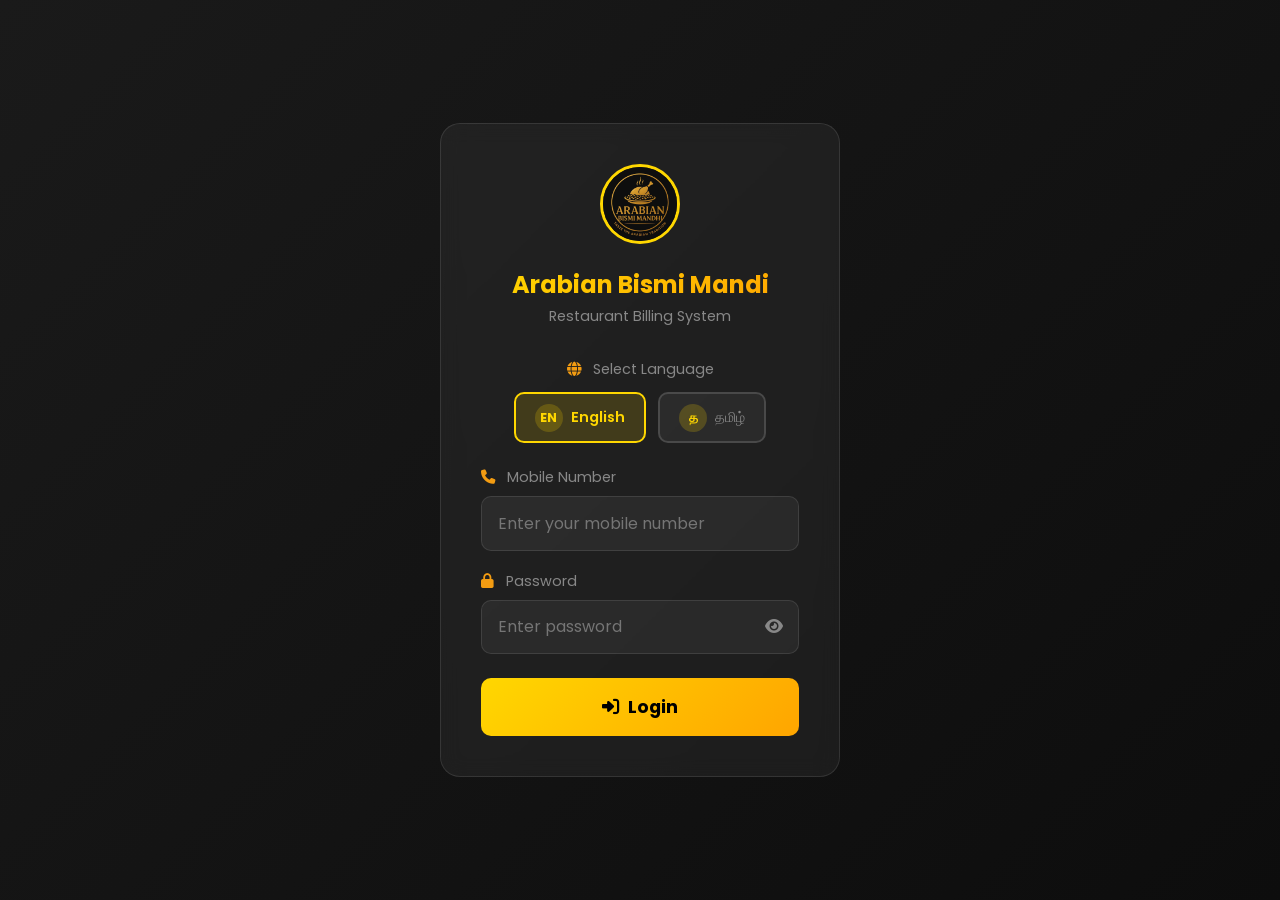
<file: login.html>
<!DOCTYPE html>
<html lang="en">
<head>
    <meta charset="UTF-8">
    <meta name="viewport" content="width=device-width, initial-scale=1.0">
    <title>Login - Arabian Bismi Mandi</title>
    <link rel="stylesheet" href="styles.css">
    <link href="https://fonts.googleapis.com/css2?family=Poppins:wght@300;400;500;600;700&display=swap" rel="stylesheet">
    <link rel="stylesheet" href="https://cdnjs.cloudflare.com/ajax/libs/font-awesome/6.4.0/css/all.min.css">
</head>
<body>
    <div class="login-container">
        <div class="login-card">
            <div class="login-logo">
                <img src="images/ABM_logo.jpg" alt="Arabian Bismi Mandi Logo" class="login-logo-img">
                <h1 data-lang="loginTitle">Arabian Bismi Mandi</h1>
                <p data-lang="loginSubtitle">Restaurant Billing System</p>
            </div>

            <!-- Language Selector -->
            <div class="language-selector">
                <label><i class="fas fa-globe"></i> <span data-lang="selectLang">Select Language</span></label>
                <div class="lang-options">
                    <button type="button" class="lang-btn active" id="langEn" onclick="selectLanguage('en')">
                        <span class="lang-flag">EN</span> English
                    </button>
                    <button type="button" class="lang-btn" id="langTa" onclick="selectLanguage('ta')">
                        <span class="lang-flag">த</span> தமிழ்
                    </button>
                </div>
            </div>

            <form id="loginForm">
                <div class="login-form-group">
                    <label><i class="fas fa-phone"></i> <span data-lang="mobileLabel">Mobile Number</span></label>
                    <input type="tel" id="loginMobile" required data-lang-placeholder="mobilePlaceholder" placeholder="Enter your mobile number" maxlength="10" pattern="[0-9]{10}">
                </div>
                <div class="login-form-group">
                    <label><i class="fas fa-lock"></i> <span data-lang="passwordLabel">Password</span></label>
                    <div class="password-input-wrapper">
                        <input type="password" id="loginPassword" required data-lang-placeholder="passwordPlaceholder" placeholder="Enter password">
                        <button type="button" class="toggle-password" id="togglePassword">
                            <i class="fas fa-eye"></i>
                        </button>
                    </div>
                </div>
                <button type="submit" class="login-btn">
                    <i class="fas fa-sign-in-alt"></i> <span data-lang="loginBtn">Login</span>
                </button>
                <p class="login-error" id="loginError" style="display: none;">
                    <i class="fas fa-exclamation-circle"></i> <span id="loginErrorText">Invalid credentials</span>
                </p>
            </form>
        </div>
    </div>

    <script src="lang.js"></script>
    <script src="auth.js"></script>
    <script>
        // Language selection on login page
        function selectLanguage(lang) {
            Lang.setLang(lang);
            
            // Update button states
            document.getElementById('langEn').classList.remove('active');
            document.getElementById('langTa').classList.remove('active');
            if (lang === 'en') {
                document.getElementById('langEn').classList.add('active');
            } else {
                document.getElementById('langTa').classList.add('active');
            }
            
            // Apply translations
            Lang.applyTranslations();
        }
        
        // On page load, set current language
        document.addEventListener('DOMContentLoaded', function() {
            const currentLang = Lang.getLang();
            if (currentLang === 'ta') {
                document.getElementById('langEn').classList.remove('active');
                document.getElementById('langTa').classList.add('active');
            }
            Lang.applyTranslations();
        });
    </script>
</body>
</html>
</file>
<file: styles.css>
/* Reset and Base Styles */
* {
    margin: 0;
    padding: 0;
    box-sizing: border-box;
}

body {
    font-family: 'Poppins', sans-serif;
    background: #1a1a1a;
    min-height: 100vh;
    color: #fff;
}

/* Header Styles */
header {
    background: #111111;
    backdrop-filter: blur(10px);
    padding: 1rem 2rem;
    display: flex;
    justify-content: space-between;
    align-items: center;
    border-bottom: 1px solid rgba(255, 193, 7, 0.2);
    position: sticky;
    top: 0;
    z-index: 100;
}

.logo {
    display: flex;
    align-items: center;
    gap: 0.75rem;
}

.logo-img {
    width: 50px;
    height: 50px;
    border-radius: 50%;
    object-fit: contain;
}

.logo i {
    font-size: 2rem;
    color: #FFD700;
}

.logo h1 {
    font-size: 1.5rem;
    font-weight: 700;
    background: linear-gradient(135deg, #FFD700, #FFA500);
    -webkit-background-clip: text;
    -webkit-text-fill-color: transparent;
    background-clip: text;
}

nav {
    display: flex;
    gap: 1rem;
}

nav a {
    color: #fff;
    text-decoration: none;
    padding: 0.75rem 1.5rem;
    border-radius: 30px;
    transition: all 0.3s ease;
    display: flex;
    align-items: center;
    gap: 0.5rem;
}

nav a:hover {
    background: rgba(243, 156, 18, 0.2);
}

nav a.active {
    background: #FFD700;
    color: #000;
    font-weight: 600;
}

/* Main Layout */
main {
    display: grid;
    grid-template-columns: 1fr 400px;
    gap: 2rem;
    padding: 2rem;
    max-width: 1600px;
    margin: 0 auto;
}

/* Menu Section */
.menu-section {
    background: rgba(255, 255, 255, 0.05);
    border-radius: 20px;
    padding: 1.5rem;
    border: 1px solid rgba(255, 255, 255, 0.1);
}

.menu-section h2 {
    margin-bottom: 1.5rem;
    font-size: 1.5rem;
    display: flex;
    align-items: center;
    gap: 0.5rem;
    color: #f39c12;
}

.menu-grid {
    display: grid;
    grid-template-columns: repeat(auto-fill, minmax(200px, 1fr));
    gap: 1.5rem;
}

.menu-item {
    background: rgba(255, 255, 255, 0.08);
    border-radius: 15px;
    overflow: hidden;
    cursor: pointer;
    transition: all 0.3s ease;
    border: 1px solid rgba(255, 255, 255, 0.1);
}

.menu-item:hover {
    transform: translateY(-5px);
    box-shadow: 0 10px 30px rgba(243, 156, 18, 0.2);
    border-color: #f39c12;
}

.menu-item img {
    width: 100%;
    height: 150px;
    object-fit: cover;
}

.menu-item-info {
    padding: 1rem;
}

.menu-item-info h3 {
    font-size: 1rem;
    margin-bottom: 0.25rem;
}

.menu-item-info .size {
    font-size: 0.8rem;
    color: #888;
    margin-bottom: 0.5rem;
}

.menu-item-info .price {
    font-size: 1.25rem;
    font-weight: 700;
    color: #f39c12;
}

/* Cart Section */
.cart-section {
    background: rgba(255, 255, 255, 0.05);
    border-radius: 20px;
    padding: 1.5rem;
    border: 1px solid rgba(255, 255, 255, 0.1);
    display: flex;
    flex-direction: column;
    height: fit-content;
    position: sticky;
    top: 100px;
}

.cart-header {
    display: flex;
    justify-content: space-between;
    align-items: center;
    margin-bottom: 1rem;
    padding-bottom: 1rem;
    border-bottom: 1px solid rgba(255, 255, 255, 0.1);
}

.cart-header h2 {
    font-size: 1.25rem;
    display: flex;
    align-items: center;
    gap: 0.5rem;
    color: #f39c12;
}

.clear-cart-btn {
    background: rgba(231, 76, 60, 0.2);
    color: #e74c3c;
    border: none;
    padding: 0.5rem 1rem;
    border-radius: 20px;
    cursor: pointer;
    font-size: 0.85rem;
    transition: all 0.3s ease;
    display: flex;
    align-items: center;
    gap: 0.5rem;
}

.clear-cart-btn:hover {
    background: #e74c3c;
    color: #fff;
}

.cart-items {
    flex: 1;
    max-height: 400px;
    overflow-y: auto;
    margin-bottom: 1rem;
}

.cart-items::-webkit-scrollbar {
    width: 6px;
}

.cart-items::-webkit-scrollbar-track {
    background: rgba(255, 255, 255, 0.05);
    border-radius: 3px;
}

.cart-items::-webkit-scrollbar-thumb {
    background: #f39c12;
    border-radius: 3px;
}

.empty-cart {
    text-align: center;
    color: #666;
    padding: 2rem;
}

.cart-item {
    display: flex;
    justify-content: space-between;
    align-items: center;
    padding: 0.75rem;
    background: rgba(255, 255, 255, 0.05);
    border-radius: 10px;
    margin-bottom: 0.5rem;
}

.cart-item-info h4 {
    font-size: 0.9rem;
    margin-bottom: 0.25rem;
}

.cart-item-info .cart-item-price {
    font-size: 0.85rem;
    color: #f39c12;
}

.cart-item-actions {
    display: flex;
    align-items: center;
    gap: 0.5rem;
}

.cart-item-actions button {
    width: 28px;
    height: 28px;
    border: none;
    border-radius: 50%;
    cursor: pointer;
    font-size: 1rem;
    transition: all 0.3s ease;
}

.cart-item-actions .decrease-btn {
    background: rgba(231, 76, 60, 0.2);
    color: #e74c3c;
}

.cart-item-actions .decrease-btn:hover {
    background: #e74c3c;
    color: #fff;
}

.cart-item-actions .increase-btn {
    background: rgba(46, 204, 113, 0.2);
    color: #2ecc71;
}

.cart-item-actions .increase-btn:hover {
    background: #2ecc71;
    color: #fff;
}

.cart-item-actions .quantity {
    font-weight: 600;
    min-width: 30px;
    text-align: center;
}

.cart-total {
    display: flex;
    justify-content: space-between;
    align-items: center;
    padding: 1rem;
    background: rgba(243, 156, 18, 0.1);
    border-radius: 10px;
    margin-bottom: 1rem;
    font-size: 1.25rem;
    font-weight: 600;
}

.cart-total span:last-child {
    color: #f39c12;
}

.cart-actions {
    display: flex;
    gap: 1rem;
}

.cart-actions button {
    flex: 1;
    padding: 1rem;
    border: none;
    border-radius: 10px;
    cursor: pointer;
    font-size: 1rem;
    font-weight: 600;
    transition: all 0.3s ease;
    display: flex;
    align-items: center;
    justify-content: center;
    gap: 0.5rem;
}

.print-btn {
    background: rgba(52, 152, 219, 0.2);
    color: #3498db;
}

.print-btn:hover {
    background: #3498db;
    color: #fff;
}

.pay-btn {
    background: #FFD700;
    color: #000;
    font-weight: 700;
}

.pay-btn:hover {
    transform: scale(1.02);
    box-shadow: 0 5px 20px rgba(255, 215, 0, 0.4);
    background: #FFC300;
}

/* Modal Styles */
.modal {
    display: none;
    position: fixed;
    top: 0;
    left: 0;
    width: 100%;
    height: 100%;
    background: rgba(0, 0, 0, 0.8);
    z-index: 1000;
    justify-content: center;
    align-items: center;
}

.modal.active {
    display: flex;
}

.modal-content {
    background: linear-gradient(135deg, #1a1a2e, #16213e);
    padding: 2rem;
    border-radius: 20px;
    max-width: 500px;
    width: 90%;
    text-align: center;
    border: 1px solid rgba(255, 255, 255, 0.1);
    position: relative;
}

.close-modal {
    position: absolute;
    top: 1rem;
    right: 1.5rem;
    font-size: 1.5rem;
    cursor: pointer;
    color: #888;
    transition: color 0.3s ease;
}

.close-modal:hover {
    color: #e74c3c;
}

.modal-content h2 {
    margin-bottom: 1.5rem;
    color: #f39c12;
    display: flex;
    align-items: center;
    justify-content: center;
    gap: 0.5rem;
}

.qr-code {
    background: #fff;
    padding: 1rem;
    border-radius: 10px;
    display: inline-block;
    margin-bottom: 1rem;
}

.qr-code canvas {
    display: block;
}

.payment-amount {
    font-size: 1.5rem;
    margin-bottom: 0.5rem;
}

.payment-amount strong {
    color: #f39c12;
}

.payment-info {
    color: #888;
    font-size: 0.9rem;
    margin-bottom: 1.5rem;
}

.payment-options {
    display: flex;
    gap: 1.5rem;
    margin-top: 1.5rem;
    justify-content: center;
}

.payment-option-btn {
    display: flex;
    flex-direction: column;
    align-items: center;
    gap: 0.75rem;
    padding: 1.5rem 2rem;
    border: 2px solid rgba(255, 255, 255, 0.1);
    border-radius: 15px;
    cursor: pointer;
    transition: all 0.3s ease;
    font-size: 1rem;
    font-weight: 600;
    min-width: 150px;
}

.payment-option-btn i {
    font-size: 2rem;
}

.payment-option-btn.cash-option {
    background: rgba(46, 204, 113, 0.1);
    color: #2ecc71;
    border-color: rgba(46, 204, 113, 0.3);
}

.payment-option-btn.cash-option:hover {
    background: rgba(46, 204, 113, 0.2);
    border-color: #2ecc71;
    transform: translateY(-3px);
    box-shadow: 0 5px 20px rgba(46, 204, 113, 0.3);
}

.payment-option-btn.qr-option {
    background: rgba(155, 89, 182, 0.1);
    color: #9b59b6;
    border-color: rgba(155, 89, 182, 0.3);
}

.payment-option-btn.qr-option:hover {
    background: rgba(155, 89, 182, 0.2);
    border-color: #9b59b6;
    transform: translateY(-3px);
    box-shadow: 0 5px 20px rgba(155, 89, 182, 0.3);
}

.confirm-payment-btn {
    background: linear-gradient(135deg, #2ecc71, #27ae60);
    color: #fff;
    border: none;
    padding: 1rem 2rem;
    border-radius: 30px;
    font-size: 1rem;
    font-weight: 600;
    cursor: pointer;
    transition: all 0.3s ease;
    display: inline-flex;
    align-items: center;
    gap: 0.5rem;
}

.confirm-payment-btn:hover {
    transform: scale(1.05);
    box-shadow: 0 5px 20px rgba(46, 204, 113, 0.4);
}

/* Print Bill Styles */
.print-only {
    display: none;
}

@media print {
    body * {
        visibility: hidden;
    }
    
    .print-only, .print-only * {
        visibility: visible;
    }
    
    .print-only {
        display: block;
        position: absolute;
        left: 0;
        top: 0;
        width: 80mm;
        padding: 10mm;
        background: #fff;
        color: #000;
        font-family: 'Courier New', monospace;
    }
    
    .bill-header {
        text-align: center;
        margin-bottom: 10px;
    }
    
    .bill-header h1 {
        font-size: 18px;
        margin-bottom: 5px;
    }
    
    .bill-header p {
        font-size: 10px;
        margin: 2px 0;
    }
    
    .bill-info {
        font-size: 10px;
        margin-bottom: 10px;
    }
    
    .bill-items {
        font-size: 10px;
    }
    
    .bill-items table {
        width: 100%;
        border-collapse: collapse;
    }
    
    .bill-items th, .bill-items td {
        text-align: left;
        padding: 3px 0;
    }
    
    .bill-items th:last-child, .bill-items td:last-child {
        text-align: right;
    }
    
    .bill-total {
        font-size: 14px;
        text-align: right;
        margin: 10px 0;
    }
    
    .bill-footer {
        text-align: center;
        font-size: 10px;
        margin-top: 10px;
    }
}

/* Toast Notification */
.toast {
    position: fixed;
    bottom: 2rem;
    left: 50%;
    transform: translateX(-50%) translateY(100px);
    background: linear-gradient(135deg, #2ecc71, #27ae60);
    color: #fff;
    padding: 1rem 2rem;
    border-radius: 30px;
    display: flex;
    align-items: center;
    gap: 0.5rem;
    font-weight: 500;
    box-shadow: 0 5px 20px rgba(46, 204, 113, 0.4);
    transition: transform 0.3s ease;
    z-index: 1001;
}

.toast.show {
    transform: translateX(-50%) translateY(0);
}

.toast.error {
    background: linear-gradient(135deg, #e74c3c, #c0392b);
    box-shadow: 0 5px 20px rgba(231, 76, 60, 0.4);
}

/* Admin Page Styles */
.admin-main {
    padding: 2rem;
    max-width: 1400px;
    margin: 0 auto;
}

.admin-section {
    background: rgba(255, 255, 255, 0.05);
    border-radius: 20px;
    padding: 1.5rem;
    border: 1px solid rgba(255, 255, 255, 0.1);
}

.admin-header {
    display: flex;
    justify-content: space-between;
    align-items: center;
    margin-bottom: 1.5rem;
    padding-bottom: 1rem;
    border-bottom: 1px solid rgba(255, 255, 255, 0.1);
}

.admin-header h2 {
    font-size: 1.5rem;
    display: flex;
    align-items: center;
    gap: 0.5rem;
    color: #f39c12;
}

.add-item-btn {
    background: linear-gradient(135deg, #2ecc71, #27ae60);
    color: #fff;
    border: none;
    padding: 0.75rem 1.5rem;
    border-radius: 30px;
    cursor: pointer;
    font-size: 1rem;
    font-weight: 600;
    transition: all 0.3s ease;
    display: flex;
    align-items: center;
    gap: 0.5rem;
}

.add-item-btn:hover {
    transform: scale(1.05);
    box-shadow: 0 5px 20px rgba(46, 204, 113, 0.4);
}

.menu-table-container {
    overflow-x: auto;
}

.menu-table {
    width: 100%;
    border-collapse: collapse;
}

.menu-table th,
.menu-table td {
    padding: 1rem;
    text-align: left;
    border-bottom: 1px solid rgba(255, 255, 255, 0.1);
}

.menu-table th {
    color: #f39c12;
    font-weight: 600;
    text-transform: uppercase;
    font-size: 0.85rem;
}

.menu-table td img {
    width: 60px;
    height: 60px;
    object-fit: cover;
    border-radius: 10px;
}

.menu-table .actions {
    display: flex;
    gap: 0.5rem;
}

.edit-btn, .delete-btn {
    padding: 0.5rem 1rem;
    border: none;
    border-radius: 20px;
    cursor: pointer;
    font-size: 0.85rem;
    transition: all 0.3s ease;
    display: flex;
    align-items: center;
    gap: 0.25rem;
}

.edit-btn {
    background: rgba(52, 152, 219, 0.2);
    color: #3498db;
}

.edit-btn:hover {
    background: #3498db;
    color: #fff;
}

.delete-btn {
    background: rgba(231, 76, 60, 0.2);
    color: #e74c3c;
}

.delete-btn:hover {
    background: #e74c3c;
    color: #fff;
}

/* Modal Form Styles */
.modal-form {
    text-align: left;
    max-width: 500px;
}

.modal-form h2 {
    text-align: center;
    margin-bottom: 1.5rem;
}

.form-group {
    margin-bottom: 1rem;
}

.form-group label {
    display: block;
    margin-bottom: 0.5rem;
    color: #888;
    font-size: 0.9rem;
}

.form-group label i {
    margin-right: 0.5rem;
    color: #f39c12;
}

.form-group input,
.form-group select {
    width: 100%;
    padding: 0.75rem 1rem;
    border: 1px solid rgba(255, 255, 255, 0.1);
    border-radius: 10px;
    background: rgba(255, 255, 255, 0.05);
    color: #fff;
    font-size: 1rem;
    transition: border-color 0.3s ease;
}

.form-group input:focus,
.form-group select:focus {
    outline: none;
    border-color: #f39c12;
}

.form-group select option {
    background: #1a1a2e;
    color: #fff;
}

.form-actions {
    display: flex;
    gap: 1rem;
    margin-top: 1.5rem;
}

.form-actions button {
    flex: 1;
    padding: 0.75rem;
    border: none;
    border-radius: 10px;
    cursor: pointer;
    font-size: 1rem;
    font-weight: 600;
    transition: all 0.3s ease;
    display: flex;
    align-items: center;
    justify-content: center;
    gap: 0.5rem;
}

.cancel-btn {
    background: rgba(255, 255, 255, 0.1);
    color: #fff;
}

.cancel-btn:hover {
    background: rgba(255, 255, 255, 0.2);
}

.save-btn {
    background: linear-gradient(135deg, #2ecc71, #27ae60);
    color: #fff;
}

.save-btn:hover {
    transform: scale(1.02);
    box-shadow: 0 5px 20px rgba(46, 204, 113, 0.4);
}

/* Delete Confirmation Modal */
.modal-confirm {
    text-align: center;
}

.modal-confirm h2 {
    color: #e74c3c;
}

.modal-confirm h2 i {
    color: #e74c3c;
}

.modal-confirm p {
    margin-bottom: 0.5rem;
    color: #888;
}

.delete-item-name {
    color: #fff !important;
    font-weight: 600;
    font-size: 1.1rem;
    margin-bottom: 1.5rem !important;
}

.modal-actions {
    display: flex;
    gap: 1rem;
    justify-content: center;
}

.modal-actions button {
    padding: 0.75rem 1.5rem;
    border: none;
    border-radius: 30px;
    cursor: pointer;
    font-size: 1rem;
    font-weight: 600;
    transition: all 0.3s ease;
    display: flex;
    align-items: center;
    gap: 0.5rem;
}

/* Reports Page Styles */
.reports-main {
    padding: 2rem;
    max-width: 1400px;
    margin: 0 auto;
}

.reports-section {
    background: rgba(255, 255, 255, 0.05);
    border-radius: 20px;
    padding: 1.5rem;
    border: 1px solid rgba(255, 255, 255, 0.1);
}

.reports-header {
    display: flex;
    justify-content: space-between;
    align-items: center;
    margin-bottom: 1.5rem;
    padding-bottom: 1rem;
    border-bottom: 1px solid rgba(255, 255, 255, 0.1);
    flex-wrap: wrap;
    gap: 1rem;
}

.reports-header h2 {
    font-size: 1.5rem;
    display: flex;
    align-items: center;
    gap: 0.5rem;
    color: #f39c12;
}

.report-filters {
    display: flex;
    gap: 0.75rem;
    align-items: center;
    flex-wrap: wrap;
}

.report-filters select {
    padding: 0.5rem 1rem;
    border: 1px solid rgba(255, 255, 255, 0.1);
    border-radius: 10px;
    background: rgba(255, 255, 255, 0.05);
    color: #fff;
    font-size: 0.9rem;
    cursor: pointer;
}

.report-filters select option {
    background: #1a1a2e;
}

.filter-btn, .export-btn {
    padding: 0.5rem 1rem;
    border: none;
    border-radius: 10px;
    cursor: pointer;
    font-size: 0.9rem;
    font-weight: 600;
    transition: all 0.3s ease;
    display: flex;
    align-items: center;
    gap: 0.5rem;
}

.filter-btn {
    background: linear-gradient(135deg, #f39c12, #e74c3c);
    color: #fff;
}

.filter-btn:hover {
    transform: scale(1.02);
}

.export-btn {
    background: rgba(46, 204, 113, 0.2);
    color: #2ecc71;
}

.export-btn:hover {
    background: #2ecc71;
    color: #fff;
}

/* Stats Cards */
.stats-cards {
    display: grid;
    grid-template-columns: repeat(auto-fit, minmax(200px, 1fr));
    gap: 1.5rem;
    margin-bottom: 2rem;
}

.stat-card {
    background: rgba(255, 255, 255, 0.05);
    border-radius: 15px;
    padding: 1.5rem;
    display: flex;
    align-items: center;
    gap: 1rem;
    border: 1px solid rgba(255, 255, 255, 0.1);
}

.stat-icon {
    width: 60px;
    height: 60px;
    border-radius: 15px;
    display: flex;
    align-items: center;
    justify-content: center;
    font-size: 1.5rem;
}

.stat-icon.sales {
    background: rgba(46, 204, 113, 0.2);
    color: #2ecc71;
}

.stat-icon.orders {
    background: rgba(52, 152, 219, 0.2);
    color: #3498db;
}

.stat-icon.average {
    background: rgba(243, 156, 18, 0.2);
    color: #f39c12;
}

.stat-icon.items {
    background: rgba(155, 89, 182, 0.2);
    color: #9b59b6;
}

.stat-info h3 {
    font-size: 0.9rem;
    color: #888;
    margin-bottom: 0.25rem;
}

.stat-info p {
    font-size: 1.5rem;
    font-weight: 700;
}

/* Charts Container */
.charts-container {
    display: grid;
    grid-template-columns: repeat(auto-fit, minmax(400px, 1fr));
    gap: 1.5rem;
    margin-bottom: 2rem;
}

.chart-card {
    background: rgba(255, 255, 255, 0.05);
    border-radius: 15px;
    padding: 1.5rem;
    border: 1px solid rgba(255, 255, 255, 0.1);
}

.chart-card h3 {
    font-size: 1rem;
    margin-bottom: 1rem;
    color: #f39c12;
    display: flex;
    align-items: center;
    gap: 0.5rem;
}

/* Sales Table */
.sales-table-container {
    background: rgba(255, 255, 255, 0.05);
    border-radius: 15px;
    padding: 1.5rem;
    border: 1px solid rgba(255, 255, 255, 0.1);
}

.sales-table-container h3 {
    font-size: 1rem;
    margin-bottom: 1rem;
    color: #f39c12;
    display: flex;
    align-items: center;
    gap: 0.5rem;
}

.sales-table {
    width: 100%;
    border-collapse: collapse;
}

.sales-table th,
.sales-table td {
    padding: 1rem;
    text-align: left;
    border-bottom: 1px solid rgba(255, 255, 255, 0.1);
}

.sales-table th {
    color: #f39c12;
    font-weight: 600;
    text-transform: uppercase;
    font-size: 0.85rem;
}

.view-btn {
    background: rgba(52, 152, 219, 0.2);
    color: #3498db;
    border: none;
    padding: 0.5rem 1rem;
    border-radius: 20px;
    cursor: pointer;
    font-size: 0.85rem;
    transition: all 0.3s ease;
    display: flex;
    align-items: center;
    gap: 0.25rem;
}

.view-btn:hover {
    background: #3498db;
    color: #fff;
}

.no-data {
    text-align: center;
    padding: 2rem;
    color: #888;
}

.no-data i {
    margin-right: 0.5rem;
}

/* Order Details in Modal */
#orderDetails {
    text-align: left;
}

.order-info {
    margin-bottom: 1rem;
    padding-bottom: 1rem;
    border-bottom: 1px solid rgba(255, 255, 255, 0.1);
}

.order-info p {
    margin-bottom: 0.5rem;
    color: #888;
}

.order-info p strong {
    color: #fff;
}

.order-items-list {
    margin-bottom: 1rem;
}

.order-items-list h4 {
    margin-bottom: 0.5rem;
    color: #f39c12;
}

.order-items-list ul {
    list-style: none;
}

.order-items-list li {
    padding: 0.5rem 0;
    border-bottom: 1px solid rgba(255, 255, 255, 0.05);
    display: flex;
    justify-content: space-between;
}

.order-total {
    font-size: 1.25rem;
    font-weight: 600;
    text-align: right;
    padding-top: 1rem;
    border-top: 2px solid rgba(255, 255, 255, 0.1);
}

.order-total span {
    color: #f39c12;
}

/* Expense Page Styles */
.expense-filters {
    display: flex;
    justify-content: space-between;
    align-items: center;
    margin-bottom: 1.5rem;
    padding: 1rem;
    background: rgba(255, 255, 255, 0.03);
    border-radius: 12px;
    border: 1px solid rgba(255, 255, 255, 0.08);
    flex-wrap: wrap;
    gap: 1rem;
}

.expense-date-filter {
    display: flex;
    align-items: center;
    gap: 0.75rem;
}

.expense-date-filter label {
    color: #888;
    font-size: 0.9rem;
}

.expense-date-filter label i {
    color: #f39c12;
}

.expense-date-filter input[type="date"] {
    padding: 0.5rem 1rem;
    border: 1px solid rgba(255, 255, 255, 0.1);
    border-radius: 10px;
    background: rgba(255, 255, 255, 0.05);
    color: #fff;
    font-size: 0.9rem;
    font-family: 'Poppins', sans-serif;
}

.expense-date-filter input[type="date"]:focus {
    outline: none;
    border-color: #f39c12;
}

.expense-summary {
    display: flex;
    align-items: center;
}

.expense-total-card {
    display: flex;
    align-items: center;
    gap: 0.5rem;
    padding: 0.6rem 1.2rem;
    background: rgba(231, 76, 60, 0.1);
    border: 1px solid rgba(231, 76, 60, 0.3);
    border-radius: 10px;
    color: #e74c3c;
    font-size: 0.95rem;
}

.expense-total-card strong {
    color: #e74c3c;
    font-size: 1.1rem;
}

.expense-category-badge {
    display: inline-block;
    padding: 0.25rem 0.75rem;
    background: rgba(243, 156, 18, 0.15);
    color: #f39c12;
    border-radius: 20px;
    font-size: 0.8rem;
    font-weight: 500;
}

/* Login Page Styles */
.login-container {
    min-height: 100vh;
    display: flex;
    justify-content: center;
    align-items: center;
    padding: 2rem;
    background: linear-gradient(135deg, #1a1a1a 0%, #0d0d0d 100%);
}

.login-card {
    background: rgba(255, 255, 255, 0.05);
    border: 1px solid rgba(255, 255, 255, 0.1);
    border-radius: 20px;
    padding: 2.5rem;
    width: 100%;
    max-width: 400px;
    backdrop-filter: blur(10px);
    transition: transform 0.3s ease;
}

.login-card.shake {
    animation: shake 0.5s ease;
}

@keyframes shake {
    0%, 100% { transform: translateX(0); }
    25% { transform: translateX(-10px); }
    50% { transform: translateX(10px); }
    75% { transform: translateX(-5px); }
}

.login-logo {
    text-align: center;
    margin-bottom: 2rem;
}

.login-logo-img {
    width: 80px;
    height: 80px;
    border-radius: 50%;
    object-fit: contain;
    margin-bottom: 1rem;
    border: 3px solid #FFD700;
}

.login-logo h1 {
    font-size: 1.5rem;
    background: linear-gradient(135deg, #FFD700, #FFA500);
    -webkit-background-clip: text;
    -webkit-text-fill-color: transparent;
    background-clip: text;
    margin-bottom: 0.25rem;
}

.login-logo p {
    color: #888;
    font-size: 0.9rem;
}

.login-form-group {
    margin-bottom: 1.25rem;
}

.login-form-group label {
    display: block;
    margin-bottom: 0.5rem;
    color: #888;
    font-size: 0.9rem;
}

.login-form-group label i {
    margin-right: 0.5rem;
    color: #f39c12;
}

.login-form-group input {
    width: 100%;
    padding: 0.85rem 1rem;
    border: 1px solid rgba(255, 255, 255, 0.1);
    border-radius: 10px;
    background: rgba(255, 255, 255, 0.05);
    color: #fff;
    font-size: 1rem;
    font-family: 'Poppins', sans-serif;
    transition: border-color 0.3s ease;
}

.login-form-group input:focus {
    outline: none;
    border-color: #FFD700;
}

.password-input-wrapper {
    position: relative;
}

.password-input-wrapper input {
    padding-right: 3rem;
}

.toggle-password {
    position: absolute;
    right: 1rem;
    top: 50%;
    transform: translateY(-50%);
    background: none;
    border: none;
    color: #888;
    cursor: pointer;
    font-size: 1rem;
    transition: color 0.3s ease;
}

.toggle-password:hover {
    color: #FFD700;
}

.login-btn {
    width: 100%;
    padding: 1rem;
    border: none;
    border-radius: 10px;
    background: linear-gradient(135deg, #FFD700, #FFA500);
    color: #000;
    font-size: 1.1rem;
    font-weight: 700;
    font-family: 'Poppins', sans-serif;
    cursor: pointer;
    transition: all 0.3s ease;
    display: flex;
    align-items: center;
    justify-content: center;
    gap: 0.5rem;
    margin-top: 1.5rem;
}

.login-btn:hover {
    transform: scale(1.02);
    box-shadow: 0 5px 20px rgba(255, 215, 0, 0.4);
}

.login-error {
    margin-top: 1rem;
    padding: 0.75rem;
    background: rgba(231, 76, 60, 0.1);
    border: 1px solid rgba(231, 76, 60, 0.3);
    border-radius: 10px;
    color: #e74c3c;
    font-size: 0.85rem;
    text-align: center;
}

.login-error i {
    margin-right: 0.5rem;
}

/* Logout Link in Nav */
.logout-link {
    color: #e74c3c !important;
}

.logout-link:hover {
    background: rgba(231, 76, 60, 0.2) !important;
}

/* Language Selector */
.language-selector {
    margin-bottom: 1.5rem;
    text-align: center;
}

.language-selector label {
    display: block;
    margin-bottom: 0.75rem;
    color: #888;
    font-size: 0.9rem;
}

.language-selector label i {
    color: #f39c12;
    margin-right: 0.5rem;
}

.lang-options {
    display: flex;
    gap: 0.75rem;
    justify-content: center;
}

.lang-btn {
    padding: 0.6rem 1.2rem;
    border: 2px solid rgba(255, 255, 255, 0.15);
    border-radius: 10px;
    background: rgba(255, 255, 255, 0.05);
    color: #888;
    cursor: pointer;
    font-size: 0.9rem;
    font-family: 'Poppins', sans-serif;
    transition: all 0.3s ease;
    display: flex;
    align-items: center;
    gap: 0.5rem;
}

.lang-btn:hover {
    border-color: #FFD700;
    color: #fff;
}

.lang-btn.active {
    border-color: #FFD700;
    background: rgba(255, 215, 0, 0.15);
    color: #FFD700;
    font-weight: 600;
}

.lang-flag {
    display: inline-flex;
    align-items: center;
    justify-content: center;
    width: 28px;
    height: 28px;
    border-radius: 50%;
    background: rgba(255, 215, 0, 0.2);
    font-size: 0.8rem;
    font-weight: 700;
    color: #FFD700;
}

/* Responsive Styles */
@media (max-width: 1024px) {
    main {
        grid-template-columns: 1fr;
        padding: 1.5rem;
    }
    
    .cart-section {
        position: static;
    }
    
    .charts-container {
        grid-template-columns: 1fr;
    }
}

@media (max-width: 768px) {
    header {
        flex-direction: column;
        gap: 0.75rem;
        padding: 0.75rem 1rem;
    }
    
    .logo h1 {
        font-size: 1.2rem;
    }
    
    .logo-img {
        width: 40px;
        height: 40px;
    }
    
    nav {
        flex-wrap: wrap;
        justify-content: center;
        gap: 0.5rem;
    }
    
    nav a {
        padding: 0.5rem 0.75rem;
        font-size: 0.8rem;
        border-radius: 20px;
    }
    
    main {
        padding: 1rem;
        gap: 1rem;
    }
    
    .menu-section {
        padding: 1rem;
        border-radius: 15px;
    }
    
    .menu-section h2 {
        font-size: 1.2rem;
        margin-bottom: 1rem;
    }
    
    .menu-grid {
        grid-template-columns: repeat(2, 1fr);
        gap: 0.75rem;
    }
    
    .menu-item img {
        height: 120px;
    }
    
    .menu-item-info {
        padding: 0.75rem;
    }
    
    .menu-item-info h3 {
        font-size: 0.85rem;
    }
    
    .menu-item-info .size {
        font-size: 0.7rem;
    }
    
    .menu-item-info .price {
        font-size: 1rem;
    }
    
    .cart-section {
        padding: 1rem;
        border-radius: 15px;
    }
    
    .cart-header h2 {
        font-size: 1.1rem;
    }
    
    .cart-items {
        max-height: 300px;
    }
    
    .cart-item {
        padding: 0.5rem;
    }
    
    .cart-item-info h4 {
        font-size: 0.8rem;
    }
    
    .cart-item-info .cart-item-price {
        font-size: 0.75rem;
    }
    
    .cart-total {
        font-size: 1.1rem;
        padding: 0.75rem;
    }
    
    .cart-actions {
        gap: 0.75rem;
    }
    
    .cart-actions button {
        padding: 0.75rem;
        font-size: 0.85rem;
    }
    
    /* Admin page responsive */
    .admin-main {
        padding: 1rem;
    }
    
    .admin-section {
        padding: 1rem;
        border-radius: 15px;
    }
    
    .admin-header,
    .reports-header {
        flex-direction: column;
        align-items: flex-start;
        gap: 0.75rem;
    }
    
    .admin-header h2,
    .reports-header h2 {
        font-size: 1.2rem;
    }
    
    .add-item-btn {
        padding: 0.6rem 1.2rem;
        font-size: 0.85rem;
    }
    
    .menu-table-container {
        margin: 0 -1rem;
        padding: 0 0.5rem;
    }
    
    .menu-table th,
    .menu-table td {
        padding: 0.6rem 0.4rem;
        font-size: 0.8rem;
    }
    
    .menu-table td img {
        width: 45px;
        height: 45px;
        border-radius: 8px;
    }
    
    .menu-table .actions {
        flex-direction: column;
        gap: 0.3rem;
    }
    
    .edit-btn, .delete-btn {
        padding: 0.4rem 0.6rem;
        font-size: 0.75rem;
    }
    
    /* Reports page responsive */
    .reports-main {
        padding: 1rem;
    }
    
    .reports-section {
        padding: 1rem;
        border-radius: 15px;
    }
    
    .report-filters {
        width: 100%;
        flex-direction: column;
    }
    
    .report-filters select {
        width: 100%;
    }
    
    .filter-btn, .export-btn {
        width: 100%;
        justify-content: center;
    }
    
    .stats-cards {
        grid-template-columns: repeat(2, 1fr);
        gap: 0.75rem;
    }
    
    .stat-card {
        padding: 1rem;
        border-radius: 12px;
    }
    
    .stat-icon {
        width: 45px;
        height: 45px;
        font-size: 1.1rem;
        border-radius: 10px;
    }
    
    .stat-info h3 {
        font-size: 0.75rem;
    }
    
    .stat-info p {
        font-size: 1.1rem;
    }
    
    .chart-card {
        padding: 1rem;
        border-radius: 12px;
    }
    
    .sales-table-container {
        padding: 1rem;
        border-radius: 12px;
        overflow-x: auto;
    }
    
    .sales-table th,
    .sales-table td {
        padding: 0.6rem 0.4rem;
        font-size: 0.8rem;
    }
    
    /* Modal responsive */
    .modal-content {
        padding: 1.5rem;
        width: 95%;
        border-radius: 15px;
        max-height: 90vh;
        overflow-y: auto;
    }
    
    .modal-content h2 {
        font-size: 1.2rem;
    }
    
    .modal-form {
        max-width: 95%;
    }
    
    .form-group input,
    .form-group select {
        padding: 0.6rem 0.8rem;
        font-size: 0.9rem;
    }
    
    .qr-code canvas {
        max-width: 180px;
        height: auto;
    }
    
    .payment-amount {
        font-size: 1.2rem;
    }
    
    .confirm-payment-btn {
        padding: 0.75rem 1.5rem;
        font-size: 0.9rem;
    }
    
    /* Toast responsive */
    .toast {
        bottom: 1rem;
        padding: 0.75rem 1.5rem;
        font-size: 0.85rem;
        border-radius: 20px;
        max-width: 90%;
    }
}

@media (max-width: 480px) {
    .logo h1 {
        font-size: 1rem;
    }
    
    nav a {
        padding: 0.4rem 0.6rem;
        font-size: 0.75rem;
        gap: 0.3rem;
    }
    
    nav a i {
        font-size: 0.8rem;
    }
    
    main {
        padding: 0.75rem;
        gap: 0.75rem;
    }
    
    .menu-grid {
        grid-template-columns: repeat(2, 1fr);
        gap: 0.5rem;
    }
    
    .menu-item {
        border-radius: 10px;
    }
    
    .menu-item img {
        height: 100px;
    }
    
    .menu-item-info {
        padding: 0.5rem;
    }
    
    .menu-item-info h3 {
        font-size: 0.75rem;
    }
    
    .menu-item-info .price {
        font-size: 0.9rem;
    }
    
    .stats-cards {
        grid-template-columns: 1fr;
    }
    
    .cart-actions {
        flex-direction: column;
    }
    
    .cart-actions button {
        padding: 0.7rem;
        font-size: 0.8rem;
    }
    
    .form-actions {
        flex-direction: column;
    }
    
    .clear-cart-btn {
        padding: 0.4rem 0.75rem;
        font-size: 0.75rem;
    }
    
    .cart-item-actions button {
        width: 24px;
        height: 24px;
        font-size: 0.85rem;
    }
    
    .cart-item-actions .quantity {
        min-width: 24px;
        font-size: 0.85rem;
    }
    
    .modal-actions {
        flex-direction: column;
    }
    
    .modal-actions button {
        width: 100%;
        justify-content: center;
    }
    
    /* Admin table - hide image column on very small screens */
    .menu-table th:first-child,
    .menu-table td:first-child {
        display: none;
    }
}

@media (max-width: 360px) {
    .menu-grid {
        grid-template-columns: 1fr;
    }
    
    .logo {
        gap: 0.5rem;
    }
    
    .logo h1 {
        font-size: 0.9rem;
    }
    
    nav {
        gap: 0.25rem;
    }
    
    nav a {
        padding: 0.35rem 0.5rem;
        font-size: 0.7rem;
    }
}
</file>
